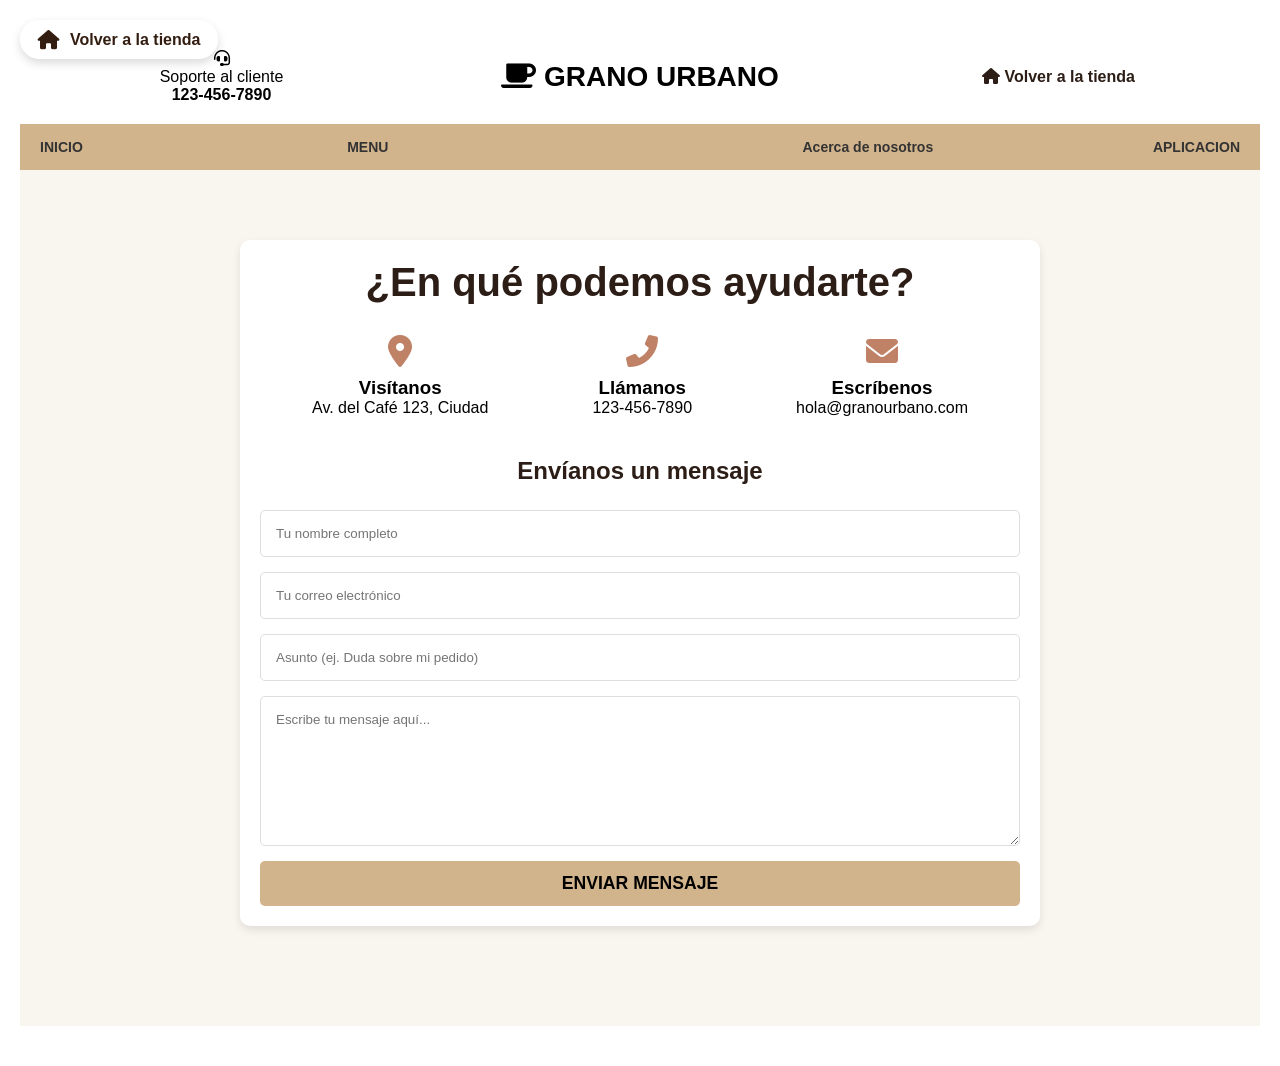
<file: atencion.html>
<!DOCTYPE html>
<html lang="es">
<head>
    <meta charset="UTF-8">
    <meta name="viewport" content="width=device-width, initial-scale=1.0">
    <title>Atención al Cliente - Grano Urbano</title>
    <link rel="stylesheet" href="https://cdnjs.cloudflare.com/ajax/libs/font-awesome/6.0.0/css/all.min.css">
    <link rel="stylesheet" href="style.css">
    <style>
        .contacto-container {
            max-width: 800px;
            margin: 50px auto;
            padding: 20px;
            background-color: #fff;
            border-radius: 10px;
            box-shadow: 0 4px 8px rgba(0,0,0,0.1);
        }
        .contacto-titulo {
            text-align: center;
            color: #2c1e16;
            margin-bottom: 30px;
            font-size: 2.5em;
        }
        .info-contacto {
            display: flex;
            justify-content: space-around;
            margin-bottom: 40px;
            text-align: center;
        }
        .info-item i {
            font-size: 2em;
            color: #c08267;
            margin-bottom: 10px;
        }
        .formulario-contacto {
            display: flex;
            flex-direction: column;
            gap: 15px;
        }
        .formulario-contacto input, .formulario-contacto textarea {
            padding: 15px;
            border: 1px solid #ddd;
            border-radius: 5px;
            font-family: inherit;
        }
        .formulario-contacto textarea {
            resize: vertical;
            min-height: 150px;
        }
    </style>
</head>
<body>
    <!-- Botón para regresar a la tienda principal -->
<a href="index.html" class="btn-volver-tienda">
    <i class="fas fa-home"></i> 
    <span>Volver a la tienda</span>
</a>

    <header>
        <div class="top-bar">
            <div class="support">
                <i class="fas fa-headset"></i>
                <div>
                    <span>Soporte al cliente</span><br>
                    <strong>123-456-7890</strong>
                </div>
            </div>
            <div class="logo">
                <i class="fas fa-coffee"></i>  Grano Urbano
            </div>
            <div class="user-actions">
                <a href="index.html" style="color: #2c1e16; text-decoration: none; font-weight: bold;"><i class="fas fa-home"></i> Volver a la tienda</a>
            </div>
        </div>

        <nav>
            <ul>
                <li><a href="index.html">INICIO</a></li>
                <li class="dropdown">
                    <a href="#">MENU</a>
                    <ul class="dropdown-menu">
                        <li><a href="pasteleria.html">Panadería y pasteleria</a></li>
                        <li><a href="index.html">Cafe Expreso</a></li>
                    </ul>
                </li>
                <li class="dropdown">
                    <a href="#">Acerca de nosotros</a>
                    <ul class="dropdown-menu">
                        <li><a href="atencion.html">Atencion al cliente</a></li>
                        <li><a href="trabajo.html">Trabaja con nosotros</a></li>
                        <li><a href="terminos.html">Terminos y condiciones</a></li>
                    </ul>
                </li>
                <li><a href="#">APLICACION</a></li>
            </ul>
        </nav>
    </header>

    <main style="background-color: #f9f6f0; padding-bottom: 50px; padding-top: 20px;">
        <div class="contacto-container">
            <h1 class="contacto-titulo">¿En qué podemos ayudarte?</h1>
            
            <div class="info-contacto">
                <div class="info-item">
                    <i class="fas fa-map-marker-alt"></i>
                    <h3>Visítanos</h3>
                    <p>Av. del Café 123, Ciudad</p>
                </div>
                <div class="info-item">
                    <i class="fas fa-phone-alt"></i>
                    <h3>Llámanos</h3>
                    <p>123-456-7890</p>
                </div>
                <div class="info-item">
                    <i class="fas fa-envelope"></i>
                    <h3>Escríbenos</h3>
                    <p>hola@granourbano.com</p>
                </div>
            </div>

            <form class="formulario-contacto" id="form-ayuda" onsubmit="enviarMensaje(event)">
                <h2 style="text-align: center; color: #2c1e16; margin-bottom: 10px;">Envíanos un mensaje</h2>
                <input type="text" id="nombre-cliente" placeholder="Tu nombre completo" required>
                <input type="email" id="email-cliente" placeholder="Tu correo electrónico" required>
                <input type="text" id="asunto-cliente" placeholder="Asunto (ej. Duda sobre mi pedido)" required>
                <textarea id="mensaje-cliente" placeholder="Escribe tu mensaje aquí..." required></textarea>
                <button type="submit" class="btn-main" style="border: none; cursor: pointer; font-size: 1.1em;">ENVIAR MENSAJE</button>
            </form>
        </div>
    </main>

    <script>
        // Una función sencillita para simular que el mensaje se envió
        function enviarMensaje(event) {
            event.preventDefault(); // Evita que la página se recargue
            
            const nombre = document.getElementById('nombre-cliente').value;
            
            // Aquí en el futuro podrías conectar esto a Firebase para guardar los mensajes
            alert(`¡Gracias por escribirnos, ${nombre}! Hemos recibido tu mensaje y te contactaremos pronto al correo proporcionado.`);
            
            // Limpiamos el formulario
            document.getElementById('form-ayuda').reset();
        }
    </script>
</body>
</html>
</file>
<file: style.css>
/* Configuración General */
* { margin: 0; padding: 0; box-sizing: border-box; font-family: sans-serif; }

header { width: 100%; }

/* --- NUEVA TOP BAR (Línea 6 en adelante) --- */
/* --- TOP BAR (Soporte, Logo, Carrito) --- */
.top-bar {
    display: flex;
    flex-wrap: wrap; 
    justify-content: space-between;
    align-items: center;
    padding: 10px 5%;
    background: #fff;
    text-align: center;
}

/* Forzamos que en móvil cada uno ocupe su propia línea */
.support, .logo, .user-actions {
    flex: 1 1 100%; /* Ocupan el 100% del ancho en móvil */
    margin-bottom: 10px;
}

.logo {
    font-size: 28px;
    font-weight: bold;
    text-transform: uppercase;
}

/* --- NAVEGACIÓN (Barra Café) --- */
nav {
    background: #d2b48c;
    padding: 10px 0;
}

nav ul {
    display: flex;
    flex-direction: column; /* En móvil, uno abajo de otro */
    align-items: center;
    list-style: none;
    gap: 10px;
}

nav ul li a {
    text-decoration: none;
    color: #333;
    font-weight: bold;
    display: block;
    padding: 5px 20px;
}

/* --- EL TRUCO PARA COMPUTADORA --- */
@media (min-width: 768px) {
    .top-bar {
        flex-wrap: nowrap;
    }
    
    .support, .user-actions {
        flex: 1;
    }

    .logo {
        flex: 2;
    }

    nav ul {
        flex-direction: row; /* En compu, vuelven a estar de lado */
        justify-content: center;
        gap: 40px;
    }

    /* Submenús flotantes solo en compu para que no estorben */
    nav ul .dropdown-menu {
        position: absolute;
        top: 100%;
        left: 0;
        z-index: 1000;
    }
}

/* --- CORRECCIÓN FINAL DE LOS MENÚS BLANCOS --- */
nav ul .dropdown {
    position: relative;
    width: 100%;
    text-align: center;
}

nav ul .dropdown-menu {
    display: none;
    background: #fff;
    list-style: none;
    width: 100%; /* En móvil que ocupen todo el ancho */
    box-shadow: 0px 4px 10px rgba(0,0,0,0.1);
}

nav ul .dropdown:hover .dropdown-menu {
    display: block;
}

nav ul { 
    display: flex; 
    list-style: none; 
    gap: 30px; 
    margin: 0; 
    padding: 0; 
}

nav ul li a { 
    text-decoration: none; 
    color: #333; 
    font-weight: bold; 
    font-size: 14px; 
}

/* Ajuste para que el dropdown no se mueva */
nav ul li.dropdown {
    position: relative;
}
/* =========================================
   ESTILOS DEL MENÚ DESPLEGABLE (MENU)
   ========================================= */

/* Posición relativa para el <li> padre */
nav ul .dropdown {
    position: relative;
}

/* El cuadro del submenú */
nav ul .dropdown-menu{
    display: none; /* Oculto por defecto */
    position: absolute;
    top: 100%; /* Aparece justo debajo de MENU */
    left: 0;
    background-color: #ffffff; /* Fondo blanco como en tu imagen */
    min-width: 220px;
    box-shadow: 0px 8px 16px rgba(0, 0, 0, 0.1);
    padding: 0; /* Quitamos padding extra */
    flex-direction: column; /* Apila los elementos verticalmente */
    gap: 0; /* Quitamos el gap de 20px de tu ul principal */
    z-index: 1000; /* Asegura que quede por encima de la imagen Hero */
}

/* Mostrar el submenú al pasar el mouse por MENU */
nav ul .dropdown:hover .dropdown-menu {
    display: flex;
}

/* Opciones individuales del submenú */
nav ul .dropdown-menu li {
    width: 100%;
}

nav ul .dropdown-menu li a {
    font-weight: normal; /* Quitamos la negrita */
    padding: 12px 20px;
    display: block;
    border-bottom: 1px solid #f0f0f0; /* Línea gris tenue divisoria */
}

/* Quitar la línea divisoria a la última opción */
nav ul .dropdown-menu li:last-child a {
    border-bottom: none;
}


/* Efecto al pasar el mouse sobre "Panadería", "Café", etc. */
nav ul .dropdown-menu li a:hover {
    background-color: #f9f9f9;
    color: #d2b48c; /* Cambia al color café de tu barra al hacer hover */
}

.search-box { background: #fff; padding: 5px 10px; border-radius: 20px; display: flex; }
.search-box input { border: none; outline: none; padding: 5px; }
.search-box button { border: none; background: none; cursor: pointer; color: #888; }

/* Hero Section */
.hero {
    height: 450px;
    background: linear-gradient(rgba(0,0,0,0.3), rgba(0,0,0,0.3)), url('https://images.unsplash.com/photo-1501339847302-ac426a4a7cbb?q=80&w=2000&auto=format&fit=crop');
    background-size: cover;
    background-position: center;
    display: flex;
    align-items: center;
    padding-left: 10%;
    color: white;
}
.hero h1 { font-size: 45px; margin: 10px 0; }
.btn-main { 
    background: #d2b48c; 
    border: none; 
    padding: 12px 25px; 
    font-weight: bold; 
    cursor: pointer;
    border-radius: 5px;
}

/* Features */
.features {
    display: grid;
    grid-template-columns: repeat(4, 1fr);
    gap: 20px;
    padding: 40px 5%;
    background: #f9f9f9;
}
.feature-item { display: flex; align-items: center; gap: 15px; font-size: 12px; }
.feature-item i { font-size: 25px; color: #8b5a2b; }

.categories-title { text-align: center; padding: 30px; font-size: 20px; }

/* ===============================
   SECCIÓN: MEJORES CATEGORÍAS 
   =============================== */
.best-categories {
    padding: 50px 5%;
    text-align: center;
    background-color: #fdfcf8; /* Color cremita de fondo */
}
.best-categories h2 { margin-bottom: 30px; font-size: 28px; color: #333; }

.categories-grid {
    display: grid;
    grid-template-columns: repeat(3, 1fr);
    gap: 30px;
}

.cat-card {
    position: relative;
    height: 200px;
    border-radius: 15px;
    overflow: hidden;
    background-size: cover;
    background-position: center;
    display: flex;
    align-items: center;
    justify-content: center;
    color: white;
}

/* Oscurecer la imagen de fondo para que se lea el texto */
.cat-card .overlay {
    position: absolute;
    top: 0; left: 0; right: 0; bottom: 0;
    background: rgba(0, 0, 0, 0.4);
}

.cat-info {
    position: relative;
    z-index: 2;
    text-align: center;
}
.cat-info h3 { font-size: 22px; font-weight: normal; margin-bottom: 5px; }
.cat-info a { color: white; text-decoration: none; font-size: 14px; }
.cat-info hr { width: 30px; margin: 5px auto 0; border: 1px solid white; }


/* --- SECCIÓN OFERTAS DEL DÍA --- */

.seccion-ofertas {
    text-align: center;
    padding: 50px 20px;
    background-color: #fdfdfd;
}

.seccion-ofertas h2 {
    font-size: 32px;
    color: #333;
    margin-bottom: 30px;
}

/* El diseño de la píldora blanca con sombra */
.ofertas-tabs-container {
    display: inline-flex;
    background-color: #ffffff;
    border-radius: 40px;
    padding: 5px;
    box-shadow: 0 4px 15px rgba(0,0,0,0.05);
    margin-bottom: 40px;
}

/* Los botones individuales */
.ofertas-tab {
    background: transparent;
    border: none;
    padding: 12px 25px;
    border-radius: 35px;
    font-weight: bold;
    color: #999; /* Gris clarito para los inactivos */
    cursor: pointer;
    transition: all 0.3s ease;
    font-size: 14px;
}

/* El botón seleccionado (Color Café) */
.ofertas-tab.activa {
    background-color: #cfb292; /* Color café clarito de tu captura */
    color: white;
}

/* --- LA ANIMACIÓN DEL SLIDER --- */
.ofertas-ventana {
    width: 100%;
    max-width: 1100px;
    margin: 0 auto;
    overflow: hidden; /* Esto es lo que corta lo que se sale de la pantalla */
}

.ofertas-cinta {
    display: flex;
    width: 300%; /* Son 3 paneles, así que necesita 3 veces el tamaño */
    transition: transform 0.5s ease-in-out; /* Esta es la animación suave */
}

.ofertas-panel {
    width: 33.3333%; /* Cada panel ocupa 1/3 de la cinta */
    display: flex;
    justify-content: center;
    gap: 20px;
    padding: 10px;
}

/* Una tarjeta básica de relleno para que veas el efecto */
.tarjeta-cafe {
    background: white;
    width: 250px;
    height: 300px;
    border-radius: 15px;
    box-shadow: 0 5px 15px rgba(0,0,0,0.1);
    display: flex;
    align-items: center;
    justify-content: center;
}



/* Estilos Generales */
* {
    margin: 0;
    padding: 0;
    box-sizing: border-box;
    font-family: 'Segoe UI', Tahoma, Geneva, Verdana, sans-serif;
}

body {
    background-color: #ffffff;
    padding: 40px 20px;
}

/* Sección Ofertas */
.ofertas-section {
    max-width: 1000px;
    margin: 0 auto;
    text-align: center;
}

.ofertas-title {
    font-size: 24px;
    color: #333;
    margin-bottom: 20px;
}

/* Filtros */
.filtros-container {
    display: inline-flex;
    gap: 10px;
    background-color: #fcfcfc;
    padding: 5px;
    border-radius: 25px;
    margin-bottom: 40px;
    border: 1px solid #eee;
}

.filtro-btn {
    background: transparent;
    border: none;
    padding: 8px 20px;
    font-size: 14px;
    color: #888;
    border-radius: 20px;
    cursor: pointer;
    transition: all 0.3s ease;
    font-weight: 600;
}

.filtro-btn.activo {
    background-color: #d8b79b; /* Color café claro/arena */
    color: white;
}

/* Grid de Productos */
.productos-grid {
    display: grid;
    grid-template-columns: repeat(4, 1fr);
    gap: 30px;
}

/* Tarjeta de Producto */
.producto-card {
    display: flex;
    flex-direction: column;
    align-items: center;
}

.img-container {
    position: relative;
    width: 100%;
    aspect-ratio: 1 / 1;
    border-radius: 8px;
    margin-bottom: 15px;
}

.img-container img {
    width: 100%;
    height: 100%;
    object-fit: cover;
    border-radius: 8px;
}

.descuento-badge {
    position: absolute;
    bottom: -10px;
    left: -10px;
    background-color: white;
    font-size: 11px;
    font-weight: bold;
    padding: 2px 5px;
}

/* Info del Producto */
.producto-info {
    text-align: center;
}

.estrellas {
    color: #111;
    font-size: 12px;
    margin-bottom: 5px;
}

.producto-nombre {
    font-size: 14px;
    font-weight: 700;
    color: #111;
    margin-bottom: 5px;
}

.carrito-icono {
    font-size: 14px;
    color: #333;
    margin-bottom: 5px;
}

.precios {
    display: flex;
    justify-content: center;
    gap: 8px;
    font-size: 14px;
}

.precio-actual {
    font-weight: bold;
    color: #b08d70; /* Color del precio actual */
}

.precio-viejo {
    text-decoration: line-through;
    color: #c4b0a0; /* Color del precio tachado */
}

/* Responsividad para pantallas pequeñas */
@media (max-width: 900px) {
    .productos-grid {
        grid-template-columns: repeat(2, 1fr);
    }
}

@media (max-width: 500px) {
    .productos-grid {
        grid-template-columns: 1fr;
    }
}



/* ===============================
   SECCIÓN: MEJORES Categorias
   =============================== */
.best-products {
    padding: 20px 5% 60px;
    text-align: center;
    background-color: #fdfcf8;
}
.best-products h2 { margin-bottom: 20px; font-size: 28px; color: #333; }

/* Pestañas / Tabs */
.tabs { margin-bottom: 40px; display: inline-flex; gap: 10px; background: white; padding: 5px; border-radius: 30px; box-shadow: 0 2px 10px rgba(0,0,0,0.05); }
.tab { padding: 10px 20px; border: none; background: transparent; cursor: pointer; border-radius: 20px; font-weight: bold; color: #aaa; }
.tab.active { background: #d2b48c; color: white; }

/* Cuadrícula de productos */
.products-grid {
    display: grid;
    grid-template-columns: repeat(4, 1fr);
    gap: 20px;
}

.product-img {
    width: 200px; /* Tamaño uniforme para todas las imágenes */
    height: 200px;
    object-fit: cover; /* **Crucial:** asegura que la imagen llene el espacio sin estirarse ni aplastarse */
    border-radius: 10px; /* Bordes redondeados también para la imagen */
    margin-bottom: 15px; /* Espacio debajo de la imagen */
    border: 1px solid #eee;



/* Etiqueta de descuento */
.sale-badge {
    background-color: #c9ab86; /* Color marrón suave de la captura */
    color: white;
    font-size: 12px;
    font-weight: bold;
    padding: 5px 10px;
    border-radius: 5px;
    position: absolute;
    top: 15px; /* Distancia desde la parte superior */
    left: 15px; /* Distancia desde la izquierda */
}

.product-img { width: 100px; height: auto; margin: 20px 0; }
.stars { color: #d2b48c; font-size: 12px; margin-bottom: 10px; }
.product-card h4 { font-size: 16px; margin-bottom: 20px; color: #333; }

/* Parte inferior de la tarjeta (Botón y Precio) */
.card-bottom { display: flex; justify-content: space-between; align-items: center; }
.btn-cart { background: transparent; border: 2px solid #e0d5c1; border-radius: 50%; width: 35px; height: 35px; color: #d2b48c; cursor: pointer; transition: 0.3s; }
.btn-cart:hover { background: #d2b48c; color: white; }

.price strong { font-size: 18px; color: #333; }
.price del { font-size: 12px; color: #aaa; margin-left: 5px; } /* Texto tachado semántico */

}

/* =========================================
   NUEVA INTERFAZ (COPIA EXACTA DE LA IMAGEN)
   ========================================= */

/* --- 1. BANNER SUPERPUESTO --- */
.hero-superpuesto {
    /* Fondo oscuro desenfocado de atrás */
    background: linear-gradient(rgba(0,0,0,0.7), rgba(0,0,0,0.7)), url('https://images.pexels.com/photos/373639/pexels-photo-373639.jpeg?auto=compress&cs=tinysrgb&w=1260&h=750&dpr=1');
    background-size: cover;
    background-position: center;
    padding: 80px 20px;
    display: flex;
    justify-content: center;}

.hero-interior {
    /* Cuadro central claro con las donas */
    background: linear-gradient(rgba(0,0,0,0.4), rgba(0,0,0,0.4)), url('https://images.unsplash.com/photo-1551030173-122aabc4489c?auto=format&fit=crop&w=1000&q=80');
    background-size: cover;
    background-position: center;
    width: 100%;
    max-width: 1200px;
    height: 400px;
    position: relative;
    display: flex;
    flex-direction: column;
    justify-content: center;
    align-items: center;
    color: white;
    text-align: center;
    border-radius: 15px;
}

.hero-top-info {
    position: absolute;
    top: 20px;
    right: 30px;
    font-size: 11px;
    letter-spacing: 1px;
    color: rgba(255,255,255,0.8);
}

.hero-textos h2 {
    font-size: 36px;
    font-weight: normal;
    margin-bottom: 20px;
}

.hero-textos p {
    font-size: 13px;
    max-width: 700px;
    line-height: 1.6;
    color: rgba(255,255,255,0.8);
}

.flecha {
    position: absolute;
    top: 50%;
    transform: translateY(-50%);
    font-size: 18px;
    color: rgba(255,255,255,0.6);
    cursor: pointer;
}
.flecha-izq { left: -40px; } /* Sale del cuadro central */
.flecha-der { right: -40px; }

/* --- 2. TARJETAS BEIGE --- */
.tarjetas-container {
    max-width: 1100px;
    margin: -40px auto 40px auto;
    padding: 0 20px;
    position: relative;
    z-index: 10;

}


.tarjetas-grid {
    display: grid;
    grid-template-columns: repeat(4, 1fr); /* Mantiene tus 4 columnas */
    gap: 20px;
    padding: 20px;
}
.tarjeta-beige {
   background-color: #bfa58a;
    padding: 15px; /* Reduje el relleno de 25px a 15px para hacerla compacta */
    border-radius: 8px; /* Bordes redondeados suaves */
    display: flex;
    flex-direction: column;
    align-items: center;
    justify-content: space-between; /* Empuja el botón siempre al fondo */
    text-align: center;
    color: white;
    height: 100%; /* Mantiene todas las tarjetas del mismo tamaño */
    box-sizing: border-box;
}
.tarjeta-beige img {
    width: 100%;
    height: 130px; /* Reducimos la altura de la foto de 200px a 130px */
    object-fit: cover; /* Evita que la foto se deforme */
    border-radius: 6px;
    margin-bottom: 12px;
}

.tarjeta-beige h3 {
    font-size: 18px; /* Título ligeramente más pequeño */
    font-weight: bold;
    margin-bottom: 8px;
}

.tarjeta-beige p {
    font-size: 12px;
    line-height: 1.4;
    margin-bottom: 15px;
    color: rgba(255, 255, 255, 0.9);
    flex-grow: 1; /* Hace que el texto rellene el espacio y alinee los botones */
}

.tarjeta-beige a {
    color: white;
    text-decoration: none;
    font-size: 11px;
    letter-spacing: 1px;
    border: 1px solid rgba(255, 255, 255, 0.6);
    padding: 8px 20px;
    text-transform: uppercase;
    border-radius: 4px; /* Un toque redondeado al botón */
    transition: 0.3s; /* Efecto suave al pasar el mouse */;
}
.tarjeta-beige a:hover {
    background-color: white;
    color: #bfa58a;
}

/* --- 3. PESTAÑAS Y HORARIOS --- */
.info-footer-container {
    max-width: 950px;
    margin: 0 auto 60px auto;
    padding: 0 20px;
    background-color: #fffaf0; /* Fondo muy clarito de esa sección */
    padding: 30px;
}

.info-footer-grid {
    display: grid;
    grid-template-columns: 2fr 1fr; /* Lado izq más grande que el derecho */
    gap: 30px;
}

/* Pestañas */
.pestanas-header {
    border-bottom: 1px solid #ddd;
    margin-bottom: 20px;
}

.pestanas-header span {
    display: inline-block;
    padding: 10px 20px;
    font-size: 13px;
    color: #888;
    cursor: pointer;
}
.pestanas-header span {
    cursor: pointer; /* Importante para que parezca botón */
    transition: 0.3s;
}

.pestanas-header span:hover {
    color: #b0957b; /* Color café al pasar el mouse */
}

.pestanas-header span.activa {
    background-color: white;
    color: #333;
    border: 1px solid #ddd;
    border-bottom: none;
    margin-bottom: -1px; /* Para que tape la línea de abajo */
}

.pestanas-body p {
    font-size: 13px;
    color: #666;
    line-height: 1.6;
    background: white;
    padding: 20px;
    border: 1px solid #ddd;
}

/* Horarios */
.horarios-box {
    background-color: #2b2e34; /* Gris muy oscuro */
    color: white;
    padding: 25px;
}

.horarios-box h3 {
    font-size: 16px;
    font-weight: normal;
    margin-bottom: 20px;
    border-bottom: 1px solid rgba(255,255,255,0.1);
    padding-bottom: 10px;
}

.horarios-box ul {
    list-style: none;
    padding: 0;
    margin: 0;
}

.horarios-box li {
    font-size: 12px;
    margin-bottom: 15px;
    color: rgba(255,255,255,0.7);
}

.horarios-box li span {
    color: white;
    display: block;
    margin-top: 5px;
}



/* Esto fuerza a que las tarjetas mantengan su estructura */
.tarjetas-grid {
    display: grid;
    grid-template-columns: repeat(4, 1fr); /* Esto asegura las 4 columnas */
    gap: 20px;
    padding: 20px;
}

/* Esto arregla la deformación de la imagen */
.tarjeta-beige img {
    width: 100%;       /* Ocupa el ancho de la tarjeta */
    height: 200px;     /* Ajusta esta altura a tu gusto para que sea cuadrada/rectángular */
    object-fit: cover; /* ¡ESTA ES LA CLAVE! Corta la imagen para que no se estire */
    border-radius: 8px;
    display: block;
}

.tarjeta-beige {
    display: flex;
    flex-direction: column;
    align-items: center;
    text-align: center;
    /* Asegúrate de que no tenga un width: 100vw o algo raro */
}
/* --- ESTILOS PANADERÍA (INTERFAZ PRO) --- */

/* Banner Principal */
.pan-hero {
    background: linear-gradient(rgba(0,0,0,0.4), rgba(0,0,0,0.4)), 
                url('https://images.unsplash.com/photo-1533134242443-d4fd215305ad?q=80&w=1500&auto=format&fit=crop');
    height: 400px;
    background-size: cover;
    background-position: center;
    display: flex;
    align-items: center;
    justify-content: center;
    color: white;
}

.pan-hero-overlay h1 {
    font-size: 50px;
    font-family: 'Playfair Display', serif; /* O una similar cursiva/elegante */
    margin-top: 10px;
}

.sub-title {
    letter-spacing: 4px;
    font-size: 14px;
    text-transform: uppercase;
}

/* Categorías Circulares */
.pan-categories {
    padding: 60px 20px;
    text-align: center;
    background-color: #fff;
}

.pan-categories h2, .new-products-section h2 {
    font-size: 32px;
    margin-bottom: 40px;
    color: #333;
}

.circle-grid {
    display: flex;
    justify-content: center;
    gap: 40px;
    flex-wrap: wrap;
}

.circle-item {
    display: flex;
    flex-direction: column;
    align-items: center;
    transition: 0.3s;
}

.img-frame {
    width: 130px;
    height: 130px;
    border-radius: 50%;
    overflow: hidden;
    border: 4px solid #f3e5d8; /* Color beige clarito */
    margin-bottom: 15px;
    box-shadow: 0 5px 15px rgba(0,0,0,0.1);
}

.img-frame img {
    width: 100%;
    height: 100%;
    object-fit: cover;
}

.circle-item span {
    font-weight: 600;
    color: #444;
}

/* Tarjetas de Productos */
.new-products-section {
    padding: 60px 10%;
    background-color: #fcfcfc;
}

.products-container {
    display: grid;
    grid-template-columns: repeat(auto-fit, minmax(250px, 1fr));
    gap: 30px;
}

.pan-card {
    background: white;
    padding: 20px;
    border-radius: 15px;
    text-align: center;
    box-shadow: 0 10px 20px rgba(0,0,0,0.05);
    transition: 0.3s;
}

.pan-card:hover {
    transform: translateY(-10px);
}

.pan-card img {
    width: 100%;
    border-radius: 10px;
    margin-bottom: 15px;
}

.pan-card h4 { font-size: 18px; margin-bottom: 10px; }

.price {
    color: #b0957b;
    font-weight: bold;
    font-size: 20px;
    margin-bottom: 15px;
}

.btn-add {
    background-color: #b0957b;
    color: white;
    border: none;
    padding: 10px 25px;
    border-radius: 25px;
    cursor: pointer;
    font-weight: bold;
    transition: 0.3s;
}

.btn-add:hover {
    background-color: #8e735b;
}

/* --- ESTILOS ATENCIÓN AL CLIENTE --- */

.bg-atencion {
    background-color: #f7f7f7; /* Fondo gris claro detrás de la tarjeta */
    margin: 0;
    font-family: Arial, sans-serif;
}

/* Banner Hero Verde */
.atencion-hero {
    background-color: #1e3932; /* Verde oscuro elegante */
    height: 400px;
    display: flex;
    align-items: center;
    justify-content: center;
    position: relative;
    overflow: hidden;
    text-align: center;
    padding: 0 20px;
}

.atencion-hero h1 {
    color: white;
    font-size: 42px;
    max-width: 650px;
    line-height: 1.3;
    font-family: 'Georgia', serif;
    z-index: 2;
    position: relative;
}

/* Estrellas decorativas de fondo */
.estrella {
    color: #d4e09b; /* Color dorado/verdoso claro */
    position: absolute;
    z-index: 1;
    opacity: 0.8;
}
.e1 { top: 25%; left: 15%; font-size: 35px; }
.e2 { bottom: 20%; left: 35%; font-size: 45px; }
.e3 { top: 50%; right: 20%; font-size: 30px; }

/* Tarjeta Blanca Central */
.atencion-info-section {
    display: flex;
    justify-content: center;
    margin-top: -80px; /* Esto hace que la tarjeta se encime al fondo verde */
    padding: 0 20px 80px 20px;
    position: relative;
    z-index: 10;
}

.atencion-card {
    background: white;
    width: 100%;
    max-width: 900px;
    padding: 60px;
    box-shadow: 0 10px 30px rgba(0,0,0,0.08);
    text-align: center;
    color: #333;
}

.atencion-card h2 {
    font-size: 26px;
    margin-bottom: 15px;
    font-weight: bold;
}

.linea-verde {
    width: 70px;
    height: 4px;
    background-color: #00704a; /* Verde acento de la línea */
    margin: 0 auto 40px auto;
}

.atencion-card h3 {
    font-size: 16px;
    margin-top: 30px;
    margin-bottom: 15px;
    text-align: left;
    font-weight: bold;
}

.atencion-card p {
    font-size: 15px;
    line-height: 1.6;
    text-align: left;
    margin-bottom: 20px;
    color: #444;
}

/* Sección de Contacto (Teléfono y Correo) */
.contacto-links {
    margin-top: 40px;
    text-align: left;
}

.contacto-links p {
    font-weight: bold;
    font-size: 16px;
    color: #000;
    margin-bottom: 15px;
}

.contacto-links i {
    margin-right: 12px;
    color: #333;
}

.contacto-links a {
    color: #00704a;
    text-decoration: underline;
    font-weight: normal;
}

/* Aviso de Privacidad */
.aviso-privacidad {
    margin-top: 50px !important;
    font-size: 12px !important;
    color: #777 !important;
}

.aviso-privacidad a {
    color: #00704a;
    text-decoration: underline;
}
/* --- ESTILOS TRABAJA CON NOSOTROS --- */

.bg-trabajo {
    background-color: #ffffff;
    font-family: Arial, sans-serif;
    margin: 0;
    padding-bottom: 50px;
}

/* Encabezado Verde Oscuro */
.trabajo-header {
    background-color: #1e3932; /* Verde oscuro estilo franquicia */
    color: white;
    text-align: center;
    padding: 40px 20px;
    margin-bottom: 40px;
}

.trabajo-header h1 {
    font-size: 36px;
    margin: 0;
}

/* Contenedor Principal */
.trabajo-container {
    max-width: 1100px;
    margin: 0 auto;
    display: flex;
    flex-direction: column;
    gap: 40px; /* Espacio entre cada bloque */
    padding: 0 20px;
}

/* Tarjetas (Bloques) */
.bloque-card {
    display: flex;
    border-radius: 8px;
    overflow: hidden;
    min-height: 300px;
}

.bloque-light { background-color: #d4e9e2; color: #1e3932; } /* Verde clarito */
.bloque-dark { background-color: #1e3932; color: white; } /* Verde oscuro */

/* Cajas internas de los bloques */
.bloque-texto {
    flex: 1;
    padding: 50px 40px;
    display: flex;
    flex-direction: column;
    justify-content: center;
}

.bloque-texto h2 {
    font-size: 24px;
    margin-bottom: 20px;
    font-weight: 900;
}

.bloque-texto p {
    font-size: 16px;
    line-height: 1.6;
    margin-bottom: 15px;
}

.text-center { align-items: center; text-align: center; }

.bloque-img {
    flex: 1;
    position: relative;
    overflow: hidden;
}

.bloque-img img {
    width: 100%;
    height: 100%;
    object-fit: cover;
}

/* --- EL TRUCO DE LAS CURVAS --- */
/* Redondeamos drásticamente una esquina de la imagen para que se coma el color de fondo */
.curva-izq {
    border-top-left-radius: 120px;
    border-bottom-left-radius: 20px;
}

.curva-der {
    border-top-right-radius: 120px;
    border-bottom-right-radius: 20px;
}

/* Botones */
.btn-outline-dark, .btn-outline-light {
    background: transparent;
    padding: 10px 30px;
    border-radius: 30px;
    font-size: 14px;
    font-weight: bold;
    cursor: pointer;
    margin-top: 20px;
    transition: 0.3s;
}

.btn-outline-dark {
    border: 2px solid #1e3932;
    color: #1e3932;
}

.btn-outline-dark:hover { background-color: #1e3932; color: white; }

.btn-outline-light {
    border: 2px solid white;
    color: white;
}

.btn-outline-light:hover { background-color: white; color: #1e3932; }

/* Hacerlo Responsivo (Móviles) */
@media (max-width: 768px) {
    .bloque-card { flex-direction: column !important; }
    .curva-izq, .curva-der { border-radius: 0; height: 250px; }

    .tarjetas-container {
        margin: 10px auto; /* Quitamos el margen negativo para que no suba tanto */
        max-width: 100%;   /* Que use todo el ancho del cel */
        padding: 0 10px;
    }

    /* AJUSTE PARA LA REJILLA EN CELULAR */
    .tarjetas-grid {
        /* IMPORTANTE: Cambiamos de 4 columnas a 1 sola columna */
        grid-template-columns: 1fr; 
        gap: 15px;
        padding: 10px;
    }

    /* AJUSTE PARA LA TARJETA Y LA IMAGEN */
    .tarjeta-beige {
        width: 90%;       /* Para que no toque los bordes del cel */
        margin: 0 auto;    /* Centra la tarjeta */
        height: auto;      /* Que crezca según el texto */
    }

    .tarjeta-beige img {
        height: 200px;     /* En el cel le damos un poco más de altura a la foto */
        width: 100%;
        object-fit: cover;
    }

}
/* --- ESTILOS TÉRMINOS Y CONDICIONES --- */

.bg-terminos {
    background-color: #ffffff;
    font-family: Arial, sans-serif;
    margin: 0;
}

/* Barra verde superior */
.terminos-header {
    background-color: #1e3932; /* El mismo verde corporativo */
    color: white;
    text-align: center;
    padding: 15px 0;
    margin-bottom: 50px;
}

.terminos-header h1 {
    font-size: 20px;
    margin: 0;
    font-weight: bold;
}

/* Contenedor de la Cuadrícula */
.terminos-grid {
    max-width: 900px; /* Mantiene la cuadrícula centrada y con márgenes amplios a los lados */
    margin: 0 auto;
    display: grid;
    grid-template-columns: repeat(3, 1fr); /* Crea exactamente 3 columnas del mismo tamaño */
    gap: 30px; /* Espacio entre cada tarjeta */
    padding: 0 20px 60px 20px;
}

/* Tarjeta individual */
.promo-card {
    background-color: #ffffff;
    display: flex;
    flex-direction: column;
}

/* Imágenes cuadradas */
.promo-card img {
    width: 100%;
    aspect-ratio: 1 / 1; /* Fuerza a la imagen a ser un cuadrado perfecto */
    object-fit: cover;
}

/* Textos de la tarjeta */
.promo-texto {
    padding: 15px 0;
    text-align: left;
}

.promo-texto p {
    font-size: 13px;
    line-height: 1.5;
    color: #333;
    margin: 0 0 15px 0;
}

.promo-texto .fecha {
    font-size: 11px;
    color: #888;
    display: block;
}

/* Responsividad para Móviles */
@media (max-width: 768px) {
    .terminos-grid {
        grid-template-columns: repeat(2, 1fr); /* 2 columnas en tablets */
    }
}

@media (max-width: 480px) {
    .terminos-grid {
        grid-template-columns: 1fr; /* 1 columna en celulares */
    }
}

/* --- ESTILOS DEL MODAL TIPO APP --- */
.modal-overlay {
    display: none; /* Oculto hasta que le demos clic a comprar */
    position: fixed;
    top: 0;
    left: 0;
    width: 100%;
    height: 100%;
    background-color: rgba(0, 0, 0, 0.6);
    z-index: 1000;
    justify-content: center;
    align-items: center;
}

.modal-card {
    background-color: #FAFAFA;
    width: 90%;
    max-width: 380px;
    border-radius: 20px;
    overflow: hidden;
    box-shadow: 0 10px 25px rgba(0,0,0,0.2);
    animation: aparecer 0.3s ease;
}

@keyframes aparecer {
    from { transform: translateY(-50px); opacity: 0; }
    to { transform: translateY(0); opacity: 1; }
}

/* Encabezado e Imagen */
.modal-header {
    position: relative;
    width: 100%;
    height: 250px;
}

.img-producto-modal {
    width: 100%;
    height: 100%;
    object-fit: cover;
    border-radius: 0 0 20px 20px;
}

.btn-cerrar-modal, .btn-favorito {
    position: absolute;
    top: 15px;
    background: rgba(0,0,0,0.3);
    color: white;
    border: none;
    border-radius: 5px;
    width: 30px;
    height: 30px;
    cursor: pointer;
}

.btn-cerrar-modal { left: 15px; }
.btn-favorito { right: 15px; }

/* Contador Flotante */
.contador-flotante {
    position: absolute;
    bottom: -20px;
    left: 50%;
    transform: translateX(-50%);
    background: white;
    display: flex;
    align-items: center;
    gap: 15px;
    padding: 5px 15px;
    border-radius: 20px;
    box-shadow: 0 4px 10px rgba(0,0,0,0.1);
}

.contador-flotante button {
    background: none;
    border: none;
    font-size: 1.2rem;
    cursor: pointer;
    font-weight: bold;
}

/* Información del producto */
.modal-info {
    padding: 30px 20px 20px 20px;
}

.titulo-precio {
    display: flex;
    justify-content: space-between;
    align-items: center;
    margin-bottom: 5px;
}

.titulo-precio h2 { margin: 0; font-size: 1.4rem; color: #333; }
.precio-modal { font-weight: bold; font-size: 1.2rem; color: #333; }
.estrellas { font-size: 0.8rem; margin-bottom: 10px; }
.descripcion-producto { font-size: 0.85rem; color: #777; line-height: 1.4; margin-bottom: 20px; }

/* Selector de Tamaños */
.seccion-tamanos h3 {
    font-size: 1rem;
    color: #333;
    margin-bottom: 10px;
}

.opciones-tamano {
    display: flex;
    gap: 10px;
    margin-bottom: 20px;
}

.tamano-btn {
    flex: 1;
    padding: 10px 0;
    border: 2px solid #EEE;
    background: white;
    border-radius: 10px;
    cursor: pointer;
    font-weight: bold;
    color: #555;
    transition: 0.3s;
}

.tamano-btn.activo {
    border-color: #D67229; 
    background-color: #D67229;
    color: white;
}

/* Botón Añadir a la Bolsa */
.btn-agregar-bolsa {
    width: 100%;
    background-color: #D67229;
    color: white;
    border: none;
    padding: 15px;
    border-radius: 12px;
    font-size: 1.1rem;
    font-weight: bold;
    cursor: pointer;
    transition: 0.3s;
}
.btn-agregar-bolsa:hover { background-color: #b85f20; }

/* =========================================
   ESTILOS DEL CARRITO DE COMPRAS
   ========================================= */

.cart-card {
    display: flex;
    flex-direction: column;
    height: 85vh; /* Ocupa casi toda la altura para parecer app */
    max-height: 650px;
    background-color: #FAFAFA;
    padding: 0; /* Quitamos padding general para controlar por secciones */
}

/* Encabezado */
.cart-header {
    display: flex;
    justify-content: space-between;
    align-items: center;
    padding: 20px;
    border-bottom: 1px solid #EEE;
}

.cart-header h2 { font-size: 1.2rem; color: #333; margin: 0; font-weight: bold;}

.btn-back-cart, .btn-clear-cart {
    background: none;
    border: none;
    font-size: 1.2rem;
    color: #777;
    cursor: pointer;
}

/* Contenedor de los productos */
.cart-items-container {
    flex: 1; /* Ocupa el espacio restante */
    overflow-y: auto; /* Permite dar scroll si hay muchos productos */
    padding: 20px;
}

.cart-item {
    display: flex;
    align-items: center;
    margin-bottom: 20px;
    padding-bottom: 20px;
    border-bottom: 1px solid #F0F0F0;
}

.cart-item img {
    width: 60px;
    height: 60px;
    border-radius: 50%; /* Esto hace la foto circular */
    object-fit: cover;
    margin-right: 15px;
    box-shadow: 0 4px 8px rgba(0,0,0,0.1);
}

.cart-item-info { flex: 1; }

.cart-item-info h4 {
    margin: 0 0 5px 0;
    font-size: 0.95rem;
    color: #333;
}

.cart-item-price {
    font-weight: bold;
    color: #D67229; /* Naranja/Café para que resalte */
    font-size: 0.9rem;
}

/* Botoncitos de + y - en el carrito */
.cart-item-quantity {
    display: flex;
    align-items: center;
    gap: 10px;
    background: white;
    padding: 5px 10px;
    border-radius: 20px;
    box-shadow: 0 2px 5px rgba(0,0,0,0.05);
    border: 1px solid #EEE;
}

.cart-item-quantity button {
    background: none;
    border: none;
    font-size: 1rem;
    font-weight: bold;
    color: #555;
    cursor: pointer;
}

.qty-number { font-size: 0.9rem; font-weight: bold; }

/* Resumen de pago (Total, Tax, etc) */
.cart-summary {
    padding: 20px;
    background: white;
    border-top: 1px solid #EEE;
}

.summary-row {
    display: flex;
    justify-content: space-between;
    margin-bottom: 10px;
    color: #888;
    font-size: 0.9rem;
}

.total-row {
    font-size: 1.1rem;
    font-weight: bold;
    color: #333;
    margin-top: 15px;
    padding-top: 15px;
    border-top: 1px dashed #DDD;
}

.total-row span:last-child {
    color: #D67229;
}

/* Botón Pagar */
.btn-pay-now {
    width: calc(100% - 40px);
    margin: 0 20px 20px 20px;
    background-color: #bfa58a; /* Tu color café temático */
    color: white;
    border: none;
    padding: 15px;
    border-radius: 12px;
    font-size: 1.1rem;
    font-weight: bold;
    cursor: pointer;
    transition: 0.3s;
}
.btn-pay-now:hover { background-color: #a88d72; }

/* Estilos para el botón flotante temporal */
.cart-flotante {
    position: fixed;
    bottom: 20px;
    right: 20px;
    background-color: #D67229; /* Color naranja/café */
    color: white;
    width: 60px;
    height: 60px;
    border-radius: 50%;
    display: flex;
    justify-content: center;
    align-items: center;
    font-size: 1.5rem;
    cursor: pointer;
    box-shadow: 0 4px 10px rgba(0,0,0,0.3);
    z-index: 1000; /* Para que quede por encima de todo */
}

.cart-contador {
    position: absolute;
    top: -5px;
    right: -5px;
    background-color: red;
    color: white;
    font-size: 0.8rem;
    font-weight: bold;
    width: 20px;
    height: 20px;
    border-radius: 50%;
    display: flex;
    justify-content: center;
    align-items: center;
}
/* --- AJUSTES PARA CELULAR --- */
@media (max-width: 768px) {
    .top-bar {
        flex-direction: column;
        gap: 15px;
        text-align: center;
    }

    .support, .user-actions {
        justify-content: center;
        flex: none;
        width: 100%;
    }

    nav {
        flex-direction: column;
        padding: 15px;
    }

    nav ul {
        flex-direction: column;
        gap: 15px;
        width: 100%;
        text-align: center;
    }

    /* El submenú en móvil se vuelve sencillo */
    nav ul .dropdown-menu {
        position: static; 
        width: 100%;
        box-shadow: none;
        display: none; /* Se puede activar con JS o dejarlo que abra al toque */
    }
    
    .dropdown:hover .dropdown-menu {
        display: block;
    }
}
/* Estilos para el botón de volver */
.btn-volver-tienda {
    position: fixed; /* Se queda quieto aunque bajes en la página */
    top: 20px;
    left: 20px;
    z-index: 9999; /* Para que siempre esté por encima de todo */
    display: flex;
    align-items: center;
    gap: 10px;
    text-decoration: none;
    color: #331d10; /* Color café oscuro */
    background-color: rgba(255, 255, 255, 0.9); /* Fondo blanco traslúcido */
    padding: 10px 18px;
    border-radius: 50px;
    font-weight: bold;
    font-family: 'Arial', sans-serif;
    box-shadow: 0 4px 10px rgba(0,0,0,0.15);
    transition: all 0.3s ease;
}

.btn-volver-tienda i {
    font-size: 1.2rem;
}

.btn-volver-tienda:hover {
    background-color: #d2b48c; /* Cambia a beige al pasar el mouse */
    color: white;
    transform: translateX(5px); /* Pequeño efecto de movimiento */
}

/* Ajuste para móviles */
@media (max-width: 600px) {
    .btn-volver-tienda span {
        display: none; /* En celular pequeño solo mostramos la casita para no tapar */
    }
    .btn-volver-tienda {
        padding: 12px;
    }
}
</file>
